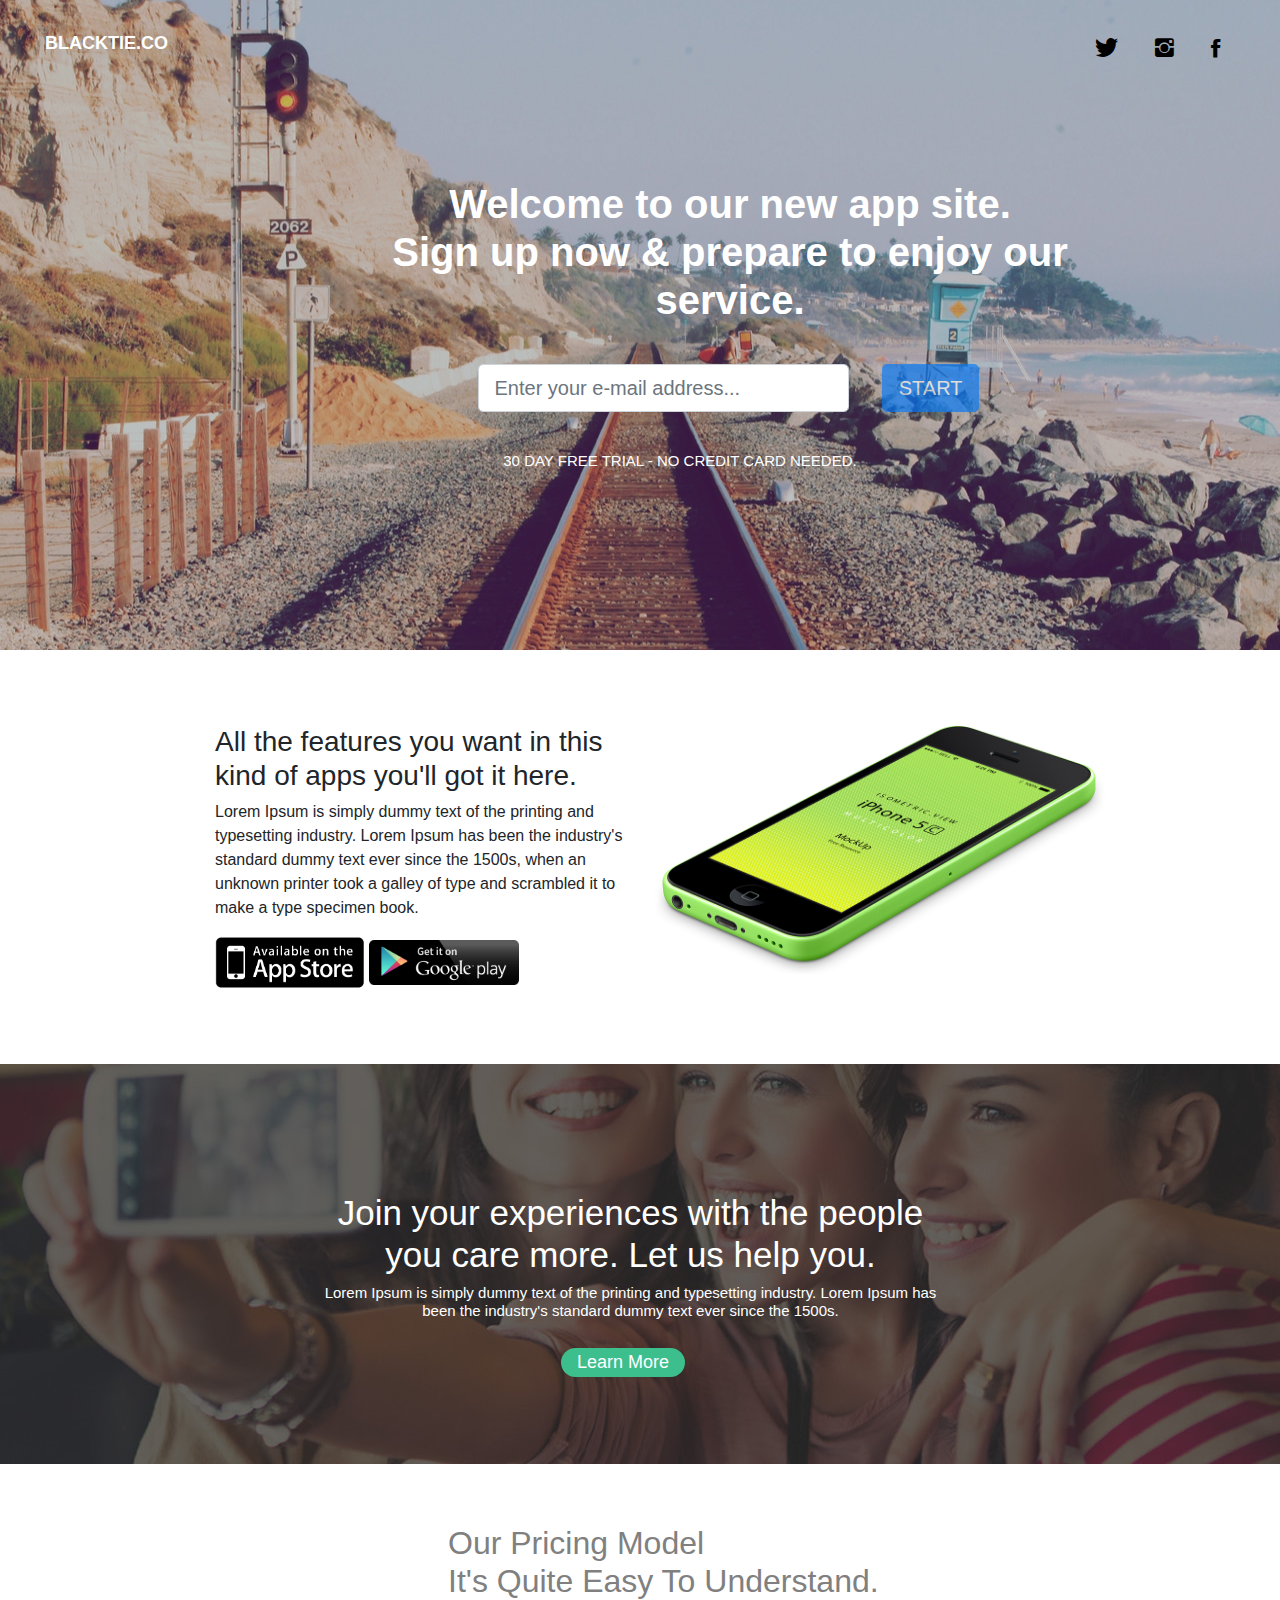
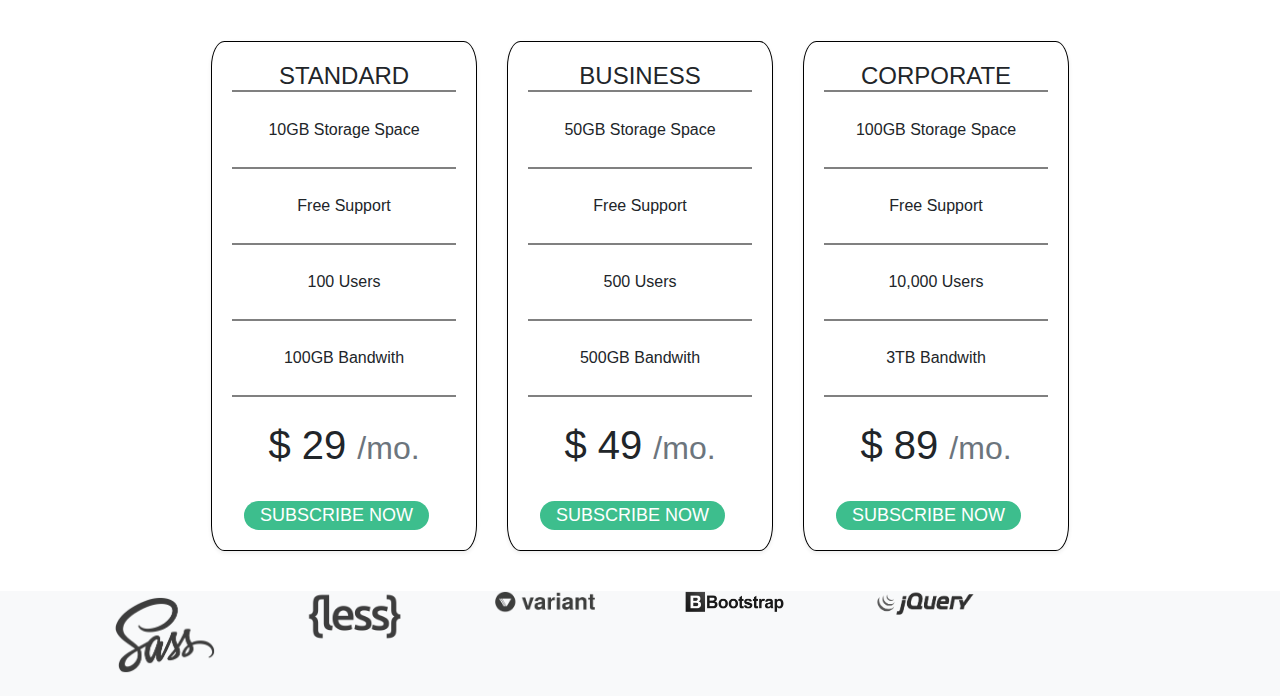
<file: index.html>
<!DOCTYPE html>
<html lang="fr">
<head>
    <meta charset="UTF-8">
    <meta http-equiv="X-UA-Compatible" content="IE=edge">
    <meta name="viewport" content="width=device-width, initial-scale=1.0">
    <title>Document</title>
    <script src="jquery.js"></script>
    <link rel="stylesheet" href="bootstrap-4.6.1-dist/css/bootstrap.min.css">
    <link href="icons/ionicons/css/ionicons.min.css" rel="stylesheet">

    <link href="img/apple-touch-icon.png" rel="apple-touch-icon">
    <link rel="stylesheet" href="style.css">
</head>
<body>

    <!--header principal qui contient le logo blacktie.co et le medias-->
    <div id="header-princ">
        <!--logo -->
        <div class="logo">BLACKTIE.CO </div>
        <div class="social-medias"> 
            <!-- Comment utiliser les icônes ?
            Si vous souhaitez utiliser des icônes ioniques,
             recherchez l'icône dont vous avez besoin sur la page 
            ( https://ionicons.com/ ). Lorsque vous ajoutez des éléments ioniques,
            vous ajoutez toujours la classe principale en premier, puis vous ajoutez
            la sous-classe souhaitée. La classe principale pour toutes les icônes est icon .
            La sous-classe est le nom de l'icône que vous voulez. Nous allons ajouter six icônes
            dans notre exemple qui est donné ci-dessous - -->
          <a href="#"><i class="ion-social-twitter"></i></a>
          <a href="#"><i class="ion-social-instagram"></i></a>
          <a href="#"><i class="ion-social-facebook"></i></a>
         
        </div>
        <div class="container">
          <div class="row">
            <div class="col-md-12">
              <h1>Welcome to our new app site.<br/>
                Sign up now & prepare to enjoy our <br/>
                 service.
              </h1>
             
              <section class="call-to-action text-white text-center" id="signup">
                <div class="container position-relative">
                    <div class="row justify-content-center">
                        <div class="col-xl-6">
                            <form class="form-subscribe" id="emailinp">
                                <!-- Email address input-->
                                <div class="row">
                                    <div class="col">
                                        <input class="form-control form-control-lg" id="email" type="email" placeholder="Enter your e-mail address..."  />
                                        
                                    </div>
                                  <!--La propriété disabled(non cliquable) définit ou renvoie si un bouton d'entrée doit être désactivé ou non. Le bouton ne peut etre cliquer si 
                                une certaine condition n'est pas respecter avec l'adress mail-->
                                    <div class="col-3"><button class="btn btn-primary btn-lg disabled" id="submitButton" type="submit">START</button></div>
                                </div>
                            </form>
                        </div>
                    </div>
                </div>
             </section>
                      
                       
              
              <h6>30 DAY FREE TRIAL - NO CREDIT CARD NEEDED.</h6>
            </div>
          </div>
        </div>
      </div>
      <!-- fin du heeader -->

<!--debut du container-->
      <div class="container">
      <div class="row contenu">
        <div class="col">
            <h3>All the features you want in this kind of apps you'll got it here.</h3>
               <p>
                Lorem Ipsum is simply dummy text of the printing and typesetting industry.
                Lorem Ipsum has been the industry's standard dummy text ever since the 1500s,
                when an unknown printer took a galley of type and scrambled it to make a type 
                specimen book.
             </p>
             <a href=""><img src="img/app-store.png" width="150" alt=""></a>
             <a href=""><img src="img/google-play.png" width="150" alt=""></a>
        </div>
      
        <div class="col-md-6">
            <img src="img/phone.png" alt="" class="d-block " width="450" height="250">
        </div>
      </div>
      </div>
<!--fin du container-->

 <!--div learn more-->
      <div id="Join">
        <div class="container text-white text-center">
          <div class="row ">
            <div class="col-sm-7 font-sizes ">
              <h1>Join your experiences with the people you care more. Let us help you.</h1>
              <h4>Lorem Ipsum is simply dummy text of the printing and typesetting industry.
                 Lorem Ipsum has been the industry's standard dummy text ever since the 1500s.</h4>
              <p><button class="btn more ">Learn More</button></p>
            </div>

          </div>
        </div>
      </div>


      <!--/learn more-->
    
      <div class="title">
           <h2>Our Pricing Model <br>
                 It's Quite Easy To Understand.
           </h2>
      </div>

      <!--debut des cards-->
      <div class="container">
        <div class="card-deck mb-3 text-center">
          <div class="card mb-4 shadow-sm">
              <div class="card-body">
                <h4 class="my-0 font-weight-normal">STANDARD</h4>

                <div class="separation"></div>

              <ul class="list-unstyled mt-3 mb-4">
                <li>10GB Storage Space</li>

                <div class="separation"></div>

                <li>Free Support</li>

                <div class="separation"></div>

                <li>100 Users</li>

                <div class="separation"></div>

                <li>100GB Bandwith</li>

                <div class="separation"></div>

              </ul>
              <h1 class="card-title pricing-card-title">$ 29 <small class="text-muted">/mo.</small></h1>
              <button class="btn more ">SUBSCRIBE NOW</button>
            </div>
          </div>


          <div class="card mb-4 shadow-sm">
              <div class="card-body">
                <h4 class="my-0 MMS font-weight-normal">BUSINESS</h4>

                <div class="separation"></div>

              <ul class="list-unstyled mt-3 mb-4">               
                <li>50GB Storage Space</li>

                <div class="separation"></div>

                <li>Free Support</li>

                <div class="separation"></div>

                <li>500 Users</li>

                <div class="separation"></div>

                <li>500GB Bandwith</li>

                <div class="separation"></div>

              </ul>
              <h1 class="card-title pricing-card-title">$ 49 <small class="text-muted">/mo.</small></h1>
              <button class="btn more ">SUBSCRIBE NOW</button>
            </div>
          </div>


          <div class="card mb-4 shadow-sm">
              <div class="card-body">
                  <h4 class="my-0 font-weight-normal">CORPORATE</h4> 

                  <div class="separation"></div>          

              <ul class="list-unstyled mt-3 mb-4">
                <li>100GB Storage Space</li>

                <div class="separation"></div>

                <li>Free Support</li>

                <div class="separation"></div>

                <li>10,000 Users</li>

                <div class="separation"></div>

                <li>3TB Bandwith</li>

                <div class="separation"></div>

              </ul>
              <h1 class="card-title pricing-card-title">$ 89 <small class="text-muted">/mo.</small></h1>
              <button class="btn more ">SUBSCRIBE NOW</button>
            </div>
          </div>

        
        </div>
      </div> 

      
      <section class="testimonials text-center bg-light" id="clients">
        <div class="container">
            <div class="row">
                <div class="col-lg-2">
                    <div class="testimonial-item mx-auto mb-5 mb-lg-0">
                        <img class="img-fluid mb-3" src="img/client1.png" height="15" width="100"  alt="..." />              
                    </div>
                </div>

                <div class="col-lg-2">
                    <div class="testimonial-item mx-auto mb-5 mb-lg-0">
                        <img class="img-fluid mb-3" src="img/client2.png" height="15" width="100"  alt="..." />              
                    </div>
                </div>

                <div class="col-lg-2">
                    <div class="testimonial-item mx-auto mb-5 mb-lg-0">
                        <img class="img-fluid mb-3" src="img/client3.png" height="15" width="100"  alt="..." />              
                    </div>
                </div>

                <div class="col-lg-2">
                    <div class="testimonial-item mx-auto mb-5 mb-lg-0">
                        <img class="img-fluid mb-3" src="img/client4.png" height="15" width="100"  alt="..." />              
                    </div>
                </div>

                <div class="col-lg-2">
                    <div class="testimonial-item mx-auto mb-5 mb-lg-0">
                        <img class="img-fluid mb-3" src="img/client5.png" height="15" width="100"  alt="..." />              
                    </div>
                </div>
                
            </div>
        </div>
    </section>
    <script src="bootstrap-4.6.1-dist/js/bootstrap.bundle.js"></script>
</body>
</html>
</file>
<file: style.css>
* {
    margin: 0;
    padding: 0px;
    font-family: Arial, Helvetica, sans-serif
  }
  
  body {
    background: white;
    margin: 0;
   
  }
  /*C'est le header qui contient le media, le logo et un petit texte*/
  #header-princ {
    background: url("img/header.jpg");
    padding-top: 180px;
    padding-left: 180px;
    text-align: center;
    background-attachment: relative;
    background-position: center center;
    height: 650px;
    width: 100%;
    color: white;
    background-size: cover;
  }
  #header-princ .logo {
    top: 30px;
    left: 45px;
    font-size: 18px;
    font-weight: 800;
    position: absolute;
  }
  
  #header-princ h1 {
    font-weight: 700;
    color: white;
    font-size: 40px;
    top:20px;
    margin-bottom: 40px;
  }
  #header-princ h6{
      font-size: 15px;
      margin-top: 40px;
      margin-right: 100px;
  }
  #header-princ .social-medias {
    top: 30px;
    right: 5px;
    margin-right: 55px;
    font-size: 25px;
    position: absolute;
  }
  
  #header-princ .social-medias i {
    margin-left: 30px;
  }
  
  #header-princ .social-medias a {
   color: black;
  }
  #header-princ .social-medias a:hover{
      color: white;
  }
 /*Fin du header*/
  
  .more {
    border-radius: 50px;
    margin-right: 15px;
    font-size: 18px;
    padding:0 15px ;
    margin-top: 20px;
    background: #3dbe8d;
    color: white
  }
  
  .more:hover {
    color: rgb(7, 7, 7)
  }
  .container .contenu{
    padding: 15px;
    margin-top: 60px;
    margin-bottom: 60px;
    margin-left: 100px;
    margin-right: 100px;
}
#Join{
    background: url(img/sep.jpg);
    padding-top: 10%;
    background-size:auto;
    background-position:center;
    height:400px;
    width: 100%;
}
#Join .container .row .font-sizes {
    margin-left: 20%; 
}
#Join .container .row .font-sizes h1{
    font-size: 35px;
}
#Join .container .row .font-sizes h4{
    font-size: 15px;
}
.separation{
    border: 1px solid grey;
}

.card .card-header h4{
    padding: 40px;
  
}
.container .card-deck{
   margin-left: 10%;
   margin-right: 10%;

  
}
.card .card-body{
    border: 1px solid black !important;
    border-radius: 5%;
}
.card .card-body ul li{
    padding: 10px;
    margin-top: 15px;
    margin-bottom: 15px;
}
.card{
    border:  none !important;
   
    border-radius:5% ;
}
.title{
    margin-left:35%;
    margin-top: 60px;
    margin-bottom: 40px;
    color: grey;
}
#client .col-lg-2 .testimonial-item { 
   
}
</file>
